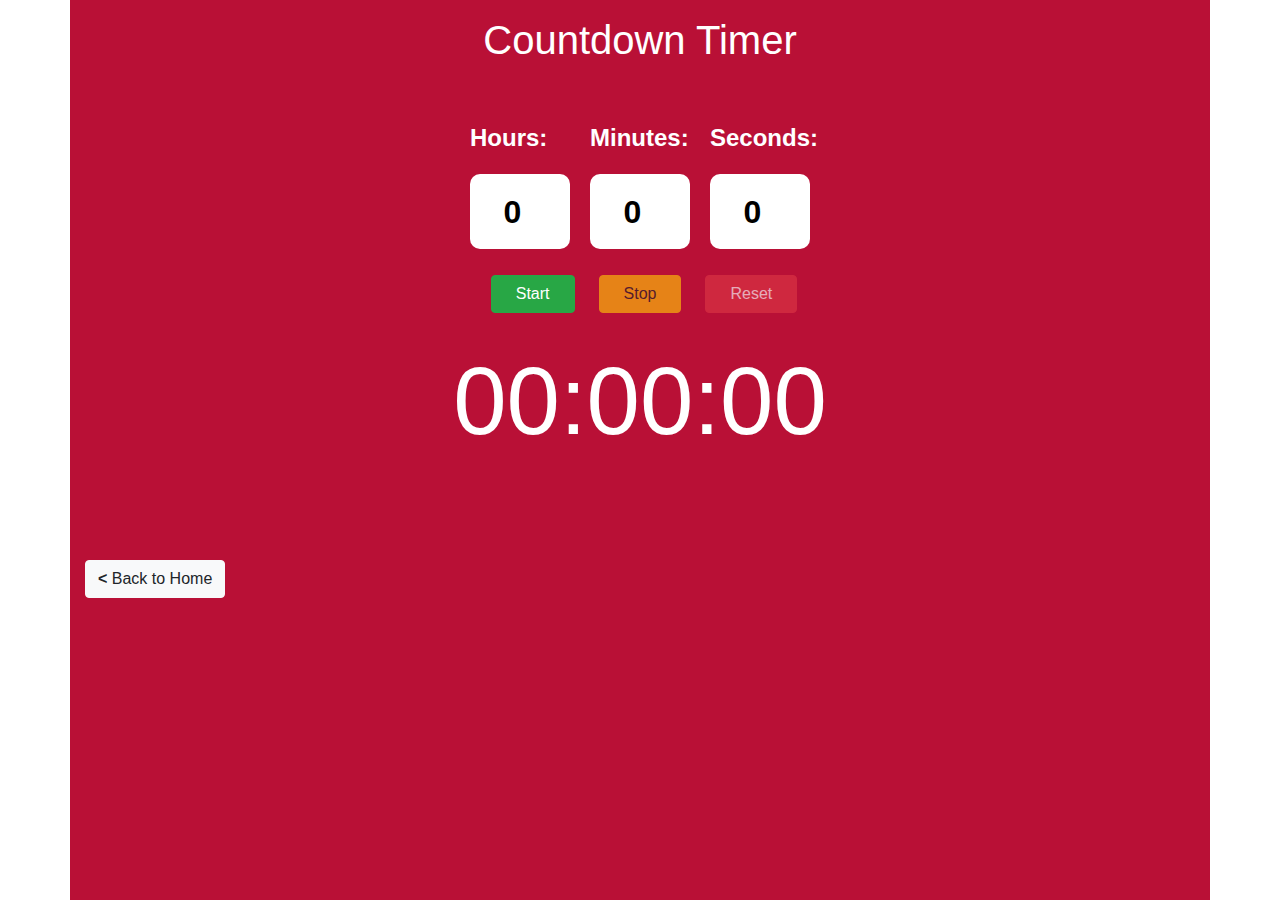
<file: html/countdown.html>
<!DOCTYPE html>
<html lang="en">

<head>
    <meta charset="UTF-8">
    <meta http-equiv="X-UA-Compatible" content="IE=edge">
    <meta name="viewport" content="width=device-width, initial-scale=1.0">
    <link rel="stylesheet" href="https://cdn.jsdelivr.net/npm/bootstrap@4.6.2/dist/css/bootstrap.min.css">
    <!-- icon cdn  -->
    <link rel="stylesheet" href="https://cdn.jsdelivr.net/npm/bootstrap-icons@1.11.1/font/bootstrap-icons.css">
    <!-- <link rel="stylesheet" href="../style/style.css"> -->
    <link rel="stylesheet" href="../style/countdown.css">
    <link rel="icon" href="../img/logo.png" type="image/x-icon">
    <title>Countdown Timer</title>
    <!-- <style>
        label{
            font-size: 1.5rem;
        }
        input{
            width: 50%;
            font-size: 2rem;
        }
    </style> -->
</head>

<body>

    <div class="container" id="container" style="background-color: #B91036;">

        <h1 class="text-white text-center pt-3 pb-5">Countdown Timer</h1>

        <div class="d-flex justify-content-center">
            <div>
                <label for="hours" class="text-white">Hours:</label><br>
                <input type="number" id="hours" min="0" value="0">
            </div>
            <div>
                <label for="minutes" class="text-white">Minutes:</label><br>
                <input type="number" id="minutes" min="0" value="0">
            </div>
            <div>
                <label for="seconds" class="text-white ">Seconds:</label><br>
                <input type="number" id="seconds" min="0" value="0">
            </div>
            
        </div>
        <div id="msg" class="text-center text-white"></div>

        <div class="d-flex justify-content-center mt-3 ">
            <button id="startButton" class="btn btn-success pl-4 pr-4 ml-2">Start</button>
            <button id="stopButton" class="btn btn-warning pl-4 pr-4 ml-4 ">Stop</button>
            <button id="resetButton" class="btn btn-danger pl-4 pr-4 ml-4">Reset</button>
        </div>

        <div id="timer" class="text-center text-white pt-3">00:00:00</div>

        <div id="progress-container" class="pt-2">
            <div id="progress-bar"><p id="percentVal" style="font-size: 12px; font-weight: bold; margin: 0 10px;"></p></div>
        </div>


        <div class="mt-5 pt-3">
            <a href="../index.html" target="_blank" role="button" class="btn btn-light"><span style="font-weight: 800;">&lt;</span> Back to Home</a>
        </div>
    </div>






    <!-- Countdown script  -->
    <script src="../js/countdown.js"></script>
    <!-- bootstrap -->
    <script src="https://cdn.jsdelivr.net/npm/jquery@3.6.4/dist/jquery.slim.min.js"></script>
    <script src="https://cdn.jsdelivr.net/npm/popper.js@1.16.1/dist/umd/popper.min.js"></script>
    <script src="https://cdn.jsdelivr.net/npm/bootstrap@4.6.2/dist/js/bootstrap.bundle.min.js"></script>
</body>

</html>
</file>
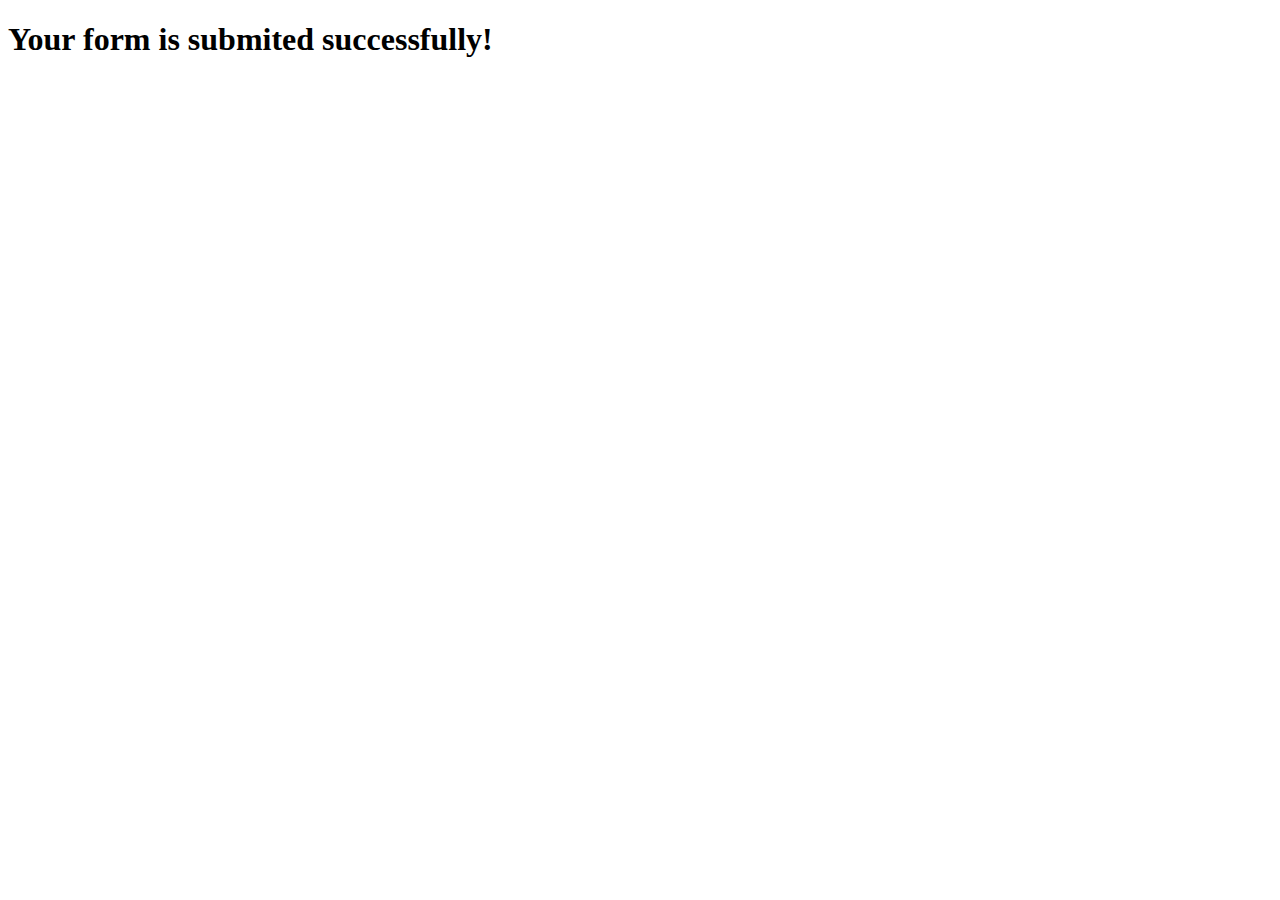
<file: html/result.html>
<!DOCTYPE html>
<html lang="en">
<head>
    <meta charset="UTF-8">
    <meta http-equiv="X-UA-Compatible" content="IE=edge">
    <meta name="viewport" content="width=device-width, initial-scale=1.0">
    <title>Successfull</title>
</head>
<body>
    <h1>Your form is submited successfully!</h1>
</body>
</html>
</file>
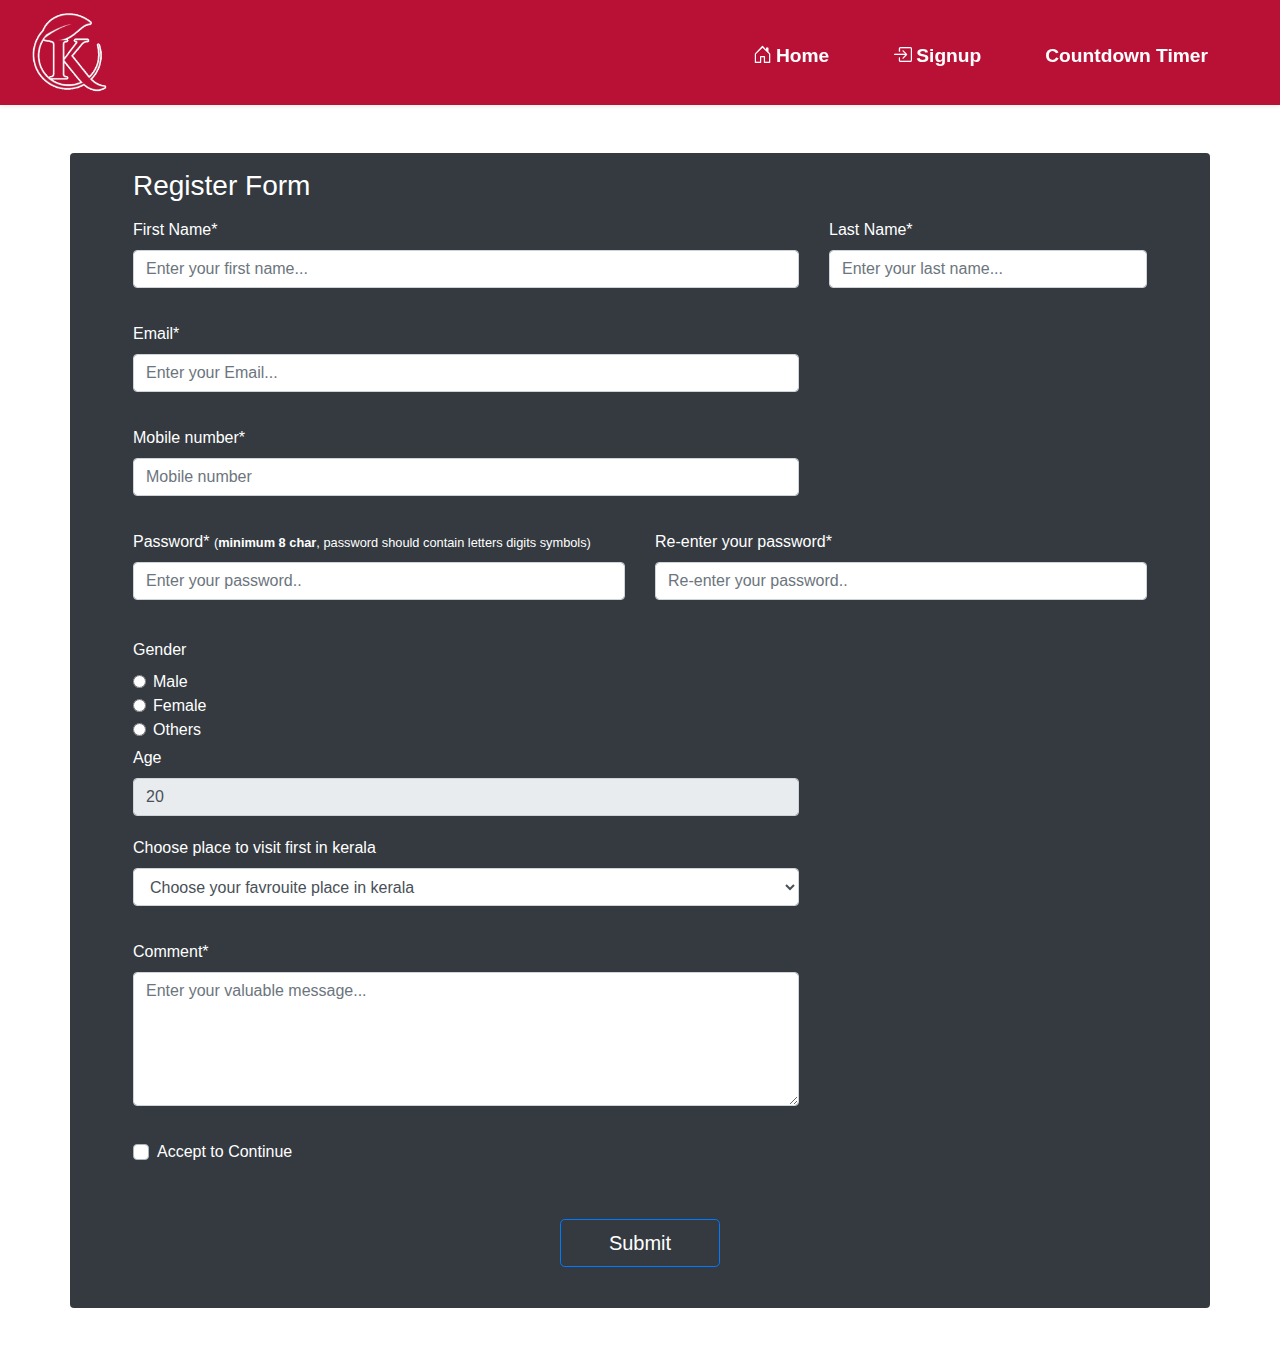
<file: html/user_register_form.html>
<!DOCTYPE html>
<html lang="en">

<head>
    <meta charset="UTF-8">
    <meta http-equiv="X-UA-Compatible" content="IE=edge">
    <meta name="viewport" content="width=device-width, initial-scale=1.0">
    <link rel="stylesheet" href="https://cdn.jsdelivr.net/npm/bootstrap@4.6.2/dist/css/bootstrap.min.css">
    <!-- icon cdn  -->
    <link rel="stylesheet" href="https://cdn.jsdelivr.net/npm/bootstrap-icons@1.11.1/font/bootstrap-icons.css">
    <link rel="stylesheet" href="../style/style.css">
    <link rel="icon" href="../img/logo.png" type="image/x-icon">
    <title>Registeration Form</title>
</head>

<body>
    <!-- header  -->
    <header>
        <div class="container-fluid p-0">

            <nav class="navbar navbar-light navbar-expand-md shadow-sm sticky-top ">
                <a href="index.html" class="navbar-brand img-fluid ml-3"><img src="../img/logo.png" alt="logo"
                        width="75px"></a>
                <button class="navbar-toggler" data-toggle="collapse" data-target="#nav"><span
                        class="navbar-toggler-icon"></span></button>
                <div class="collapse navbar-collapse" id="nav">
                    <ul class="navbar-nav ml-auto mt-2">
                        <li class="nav-item pr-5"><a href="../index.html" class="nav-link"><i
                                    class="bi bi-house-door pr-1"></i>Home</a>
                        </li>
                        <li class="nav-item pr-5"><a href="user_register_form.html" target="_self" class="nav-link"><i
                                    class="bi bi-box-arrow-in-right pr-1"></i>Signup</a></li>
                        <li class="nav-item pr-5"><a href="countdown.html" target="_blank" class="nav-link">Countdown Timer</a></li>
                    </ul>
            </nav>

        </div>
    </header>

    <main>
        <div class="container-md rounded bg-dark">
            <div class="form m-5">
                <h3 class="text-white pt-3">Register Form</h3>
                <form action="../html/result.html" method="get" id="form">
                    <div class="row mt-3">
                        <div class="col-md-8 col-md">
                            <div class="form-group">
                                <label for="fname" class="text-white">First Name*</label><br>
                                <input type="text" id="fname" class="form-control"
                                    placeholder="Enter your first name..." name="first_name">
                                <div class="error"></div>
                            </div>
                        </div>
                        <div class="col-md-4 col-md">
                            <div class="form-group">
                                <label for="lname" class="text-white">Last Name*</label><br>
                                <input type="text" id="lname" class="form-control" placeholder="Enter your last name..."
                                    name="last_name">
                                <div class="error"></div>
                            </div>
                        </div>
                    </div>
                    <div class="row mt-1">
                        <div class="col-md-8 col-md">
                            <div class="form-group">
                                <label for="email" class="text-white">Email*</label><br>
                                <input type="email" id="email" class="form-control" placeholder="Enter your Email..."
                                    name="emailId">
                                <div class="error"></div>
                            </div>
                        </div>
                    </div>
                    <div class="row mt-1">
                        <div class="col-md-8 col-md">
                            <div class="form-group">
                                <label for="phone-num" class="text-white">Mobile number*</label><br>
                                <input type="tel" id="phone-num" class="form-control" placeholder="Mobile number"
                                    name="mob_num">
                                <div class="error"></div>
                            </div>
                        </div>
                    </div>
                    <div class="row mt-1">
                        <div class="col-md-6 col-md">
                            <div class="form-group">
                                <label for="password" class="text-white">Password* <small>(<strong>minimum 8
                                            char</strong>, password should contain letters digits
                                        symbols)</small></label><br>
                                <input type="password" id="password" class="form-control"
                                    placeholder="Enter your password.." name="password">
                                <div class="error"></div>
                            </div>
                        </div>
                        <div class="col-md-6 col-md">
                            <div class="form-group">
                                <label for="password2" class="text-white">Re-enter your password*</label><br>
                                <input type="password" id="password2" class="form-control"
                                    placeholder="Re-enter your password.." name="password">
                                <div class="error"></div>
                            </div>
                        </div>
                    </div>
                    <div class="row mt-2">
                        <div class="col col-md">
                            <label class="text-white">Gender</label>
                            <div class="form-check">
                                <input type="radio" class="form-check-input" id="male" value="male" name="gender">
                                <label for="male" class="text-white form-check-label">Male</label>
                            </div>
                            <div class="form-check">
                                <input type="radio" class="form-check-input" id="female" value="female"
                                    name="gender">
                                <label for="female" class="text-white form-check-label">Female</label>
                            </div>
                            <div class="form-check">
                                <input type="radio" class="form-check-input" id="others" value="others"
                                    name="gender">
                                <label for="others" class="text-white form-check-label">Others</label>
                            </div>
                            <div class="error1"></div>

                        </div>
                    </div>
                    <div class="row mt-1">
                        <div class="col-md-8 col-md">
                            <div class="form-group">
                                <label for="age" class="text-white">Age</label><br>
                                <input type="number" id="age" class="form-control" value="20" name="age" disabled>
                            </div>
                        </div>
                    </div>
                    <div class="row mt-1">
                        <div class="col-md-8 col-md">
                            <div class="form-group">
                                <label for="places-want-to-visit" class="text-white">Choose place to visit first in
                                    kerala</label><br>
                                <select name="places" id="places-want-to-visit" class="form-control">
                                    <option value="" selected>Choose your favrouite place in kerala</option>
                                    <option value="Varkala Beach">Varkala Beach</option>
                                    <option value="Chembra Peak">Chembra Peak</option>
                                    <option value="Sree Krishna Swamy Temple">Sree Krishna Swamy Temple</option>
                                    <option value="Banasura Sagar Dam">Banasura Sagar Dam</option>
                                    <option value="Lighthouse Beach">Lighthouse Beach</option>
                                    <option value="LuLu Mall">LuLu Mall</option>
                                    <option value="Tea Gardens">Tea Gardens</option>
                                    <option value="Gavi Forest">Gavi Forest</option>
                                </select>
                                <div class="error" id="error1"></div>
                            </div>
                        </div>
                    </div>
                    <div class="row mt-1">
                        <div class="col-md-8 col-md">
                            <div class="form-group">
                                <label for="message" class="text-white">Comment*</label>
                                <textarea name="user-feedback" id="message" class="form-control" rows="5"
                                    placeholder="Enter your valuable message..."></textarea>
                                <div class="error"></div>
                            </div>

                        </div>
                    </div>
                    <div class="row mt-1">
                        <div class="col col-md">
                            <div class="form-group">
                                <div class="custom-control custom-checkbox">
                                    <input type="checkbox" class="custom-control-input" id="accept-to-continue"
                                        name="accept-cont">
                                    <label for="accept-to-continue" class="text-white custom-control-label">Accept to
                                        Continue</label>
                                    <div class="error" id="error"></div>
                                </div>
                            </div>
                        </div>
                    </div>
                    <div class="btn p-4 d-flex align-content-center justify-content-center">
                        <div class="form-group">
                            <button type="submit"
                                class="btn btn-lg btn-outline-primary text-white pr-5 pl-5">Submit</button>

                        </div>
                    </div>

                </form>
            </div>

        </div>
    </main>







    <!-- bootstrap -->
    <!-- validate form  -->
    <script src="../js/form_validation.js"></script>
    <script src="https://cdn.jsdelivr.net/npm/jquery@3.6.4/dist/jquery.slim.min.js"></script>
    <script src="https://cdn.jsdelivr.net/npm/popper.js@1.16.1/dist/umd/popper.min.js"></script>
    <script src="https://cdn.jsdelivr.net/npm/bootstrap@4.6.2/dist/js/bootstrap.bundle.min.js"></script>
</body>

</html>
</file>
<file: style/style.css>
*{
    margin: 0;
    padding: 0;
    box-sizing: border-box;

}
.navbar{
    background-color: #B91036;
}
.nav-item .nav-link{

    font-weight: 600;
    font-size: 1.2rem;
    color: white !important;
}
.nav-item .nav-link:hover{
    color: #ee90a4 !important;
}
.about{
    background-color: #B91036;
}
.card-body{
    background-color: #B91036;
}
.navbar-toggler-icon{
    background-color: white;
    color: black;
}
.tales{
    width: 100%;
    max-height: 600px;
    object-fit: cover;
}
.facts{
    background-color: #B91036;
}
.text-img{
    background: url(../img/text-bg.jpg) no-repeat center;
    object-fit: contain;

}
.ttl h4{
    /* padding-top: 16% !important; */
    font-weight: 600;
    color: white ;
}
.card{
    opacity: 0.9;
}
.card:hover{
    cursor: pointer;
    opacity: 1;
}
.form-group.error input{
    border:2px solid red;
}
.form-group.error textarea{
    border:2px solid red;
}
.form-group.error button{
    border:2px solid red;
}
.form-group.success input{
    border: 2px solid green;
}
.form-group.success textarea{
    border: 2px solid green;
}
.form-group.success button{
    border: 2px solid green;
}
.form-group .error{
    color: red;
    font-size: 16px;
    height: 14px;
}
</file>
<file: style/countdown.css>
#timer {
    font-size: 6rem;
  }

  #progress-container {
    width: 300px;
    margin: 0 auto;
    text-align: left;
  }

  #progress-bar {
    width: 0;
    height: 15px;
    background-color: #fff;
    border-radius: 30px;
  }

#container{
    height: 100vh;
}

input{
    border: none;
    max-width: 100px;
    min-height: 75px;
    text-align: center;
    margin: 10px;
    border-radius: 10px;
    padding: 5px;
    font-size: 2rem;
    font-weight: 600;
}
input:focus{
    border: 0px solid white;
    outline: none;
}
label{
    font-size: 1.5rem;
    font-weight: 600;
    padding-left: 10px;
}
</file>
